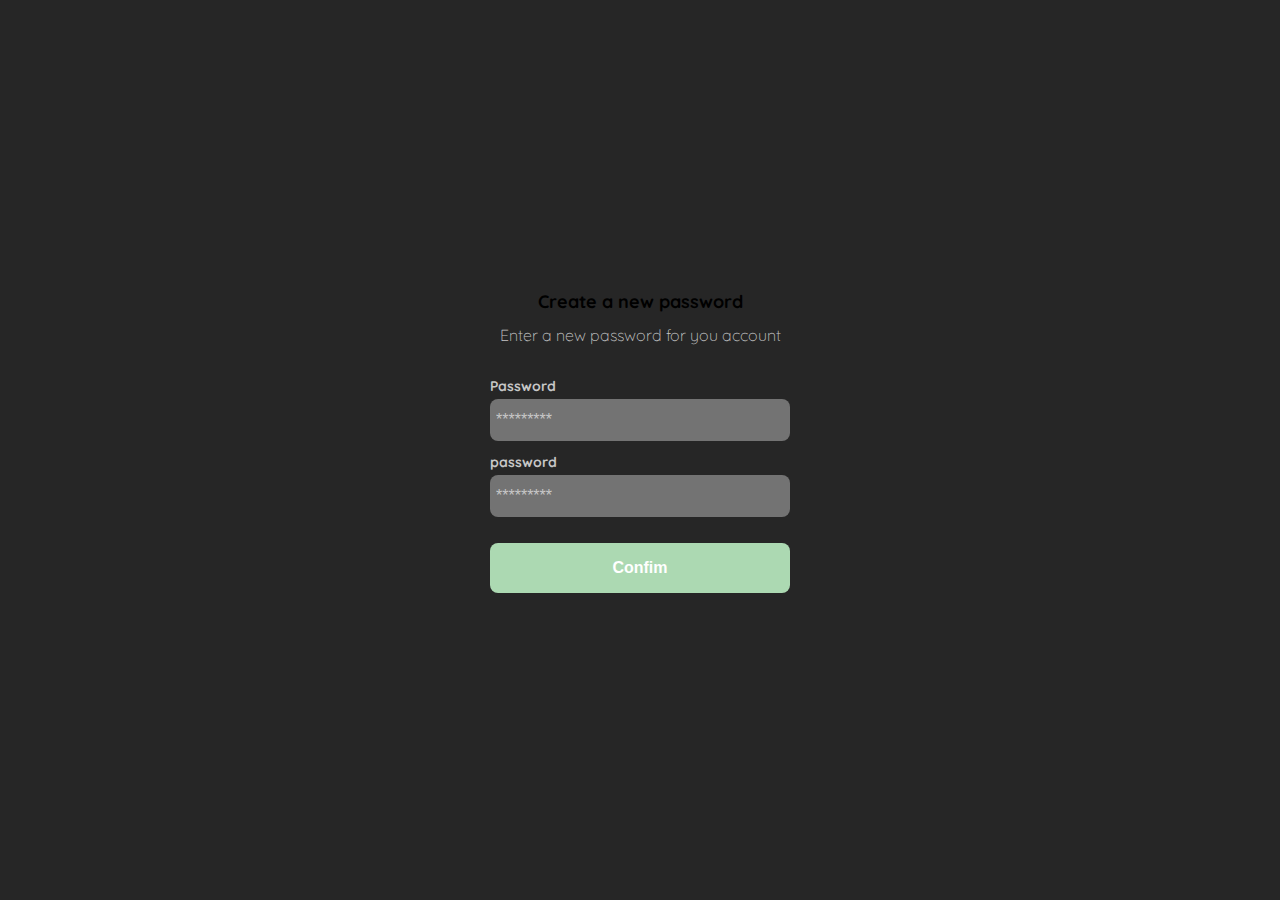
<file: clase1.html>
<!DOCTYPE html>
<html lang="en">
<head>
    <meta charset="UTF-8">
    <meta http-equiv="X-UA-Compatible" content="IE=edge">
    <meta name="viewport" content="width=device-width, initial-scale=1.0">
    <title>Document</title>
    <link rel="preconnect" href="https://fonts.googleapis.com">
    <link rel="preconnect" href="https://fonts.gstatic.com" crossorigin>
    <link href="https://fonts.googleapis.com/css2?family=Quicksand:wght@300;500;700&display=swap" rel="stylesheet">
    <link rel="stylesheet" href="css/clase1.css">
    <link rel="shortcut icon" href="logos/favicon_bota_fora.svg">
</head>
<body>
    <div class="login">
        <div class="form-container">
            <img src="logos/logo_yard_sale.svg" alt="logo" class="logo">
            <h1 class="title">Create a new password</h1>
            <p class="subtitle">Enter a new password for you account</p>
            <form action="" class="form">
                <label for="password" class="label">Password</label>
                <input type="password" id="password" placeholder="*********"  class="input input-password">
                <label for="new-password" class="label">password</label>
                <input type="password" id="new-password" placeholder="*********"  class="input input-password">
                <input type="submit" value="Confim" class="primary-button login-button">
            </form> 
            
        </div>
    </div>
</body>
</html>
</file>
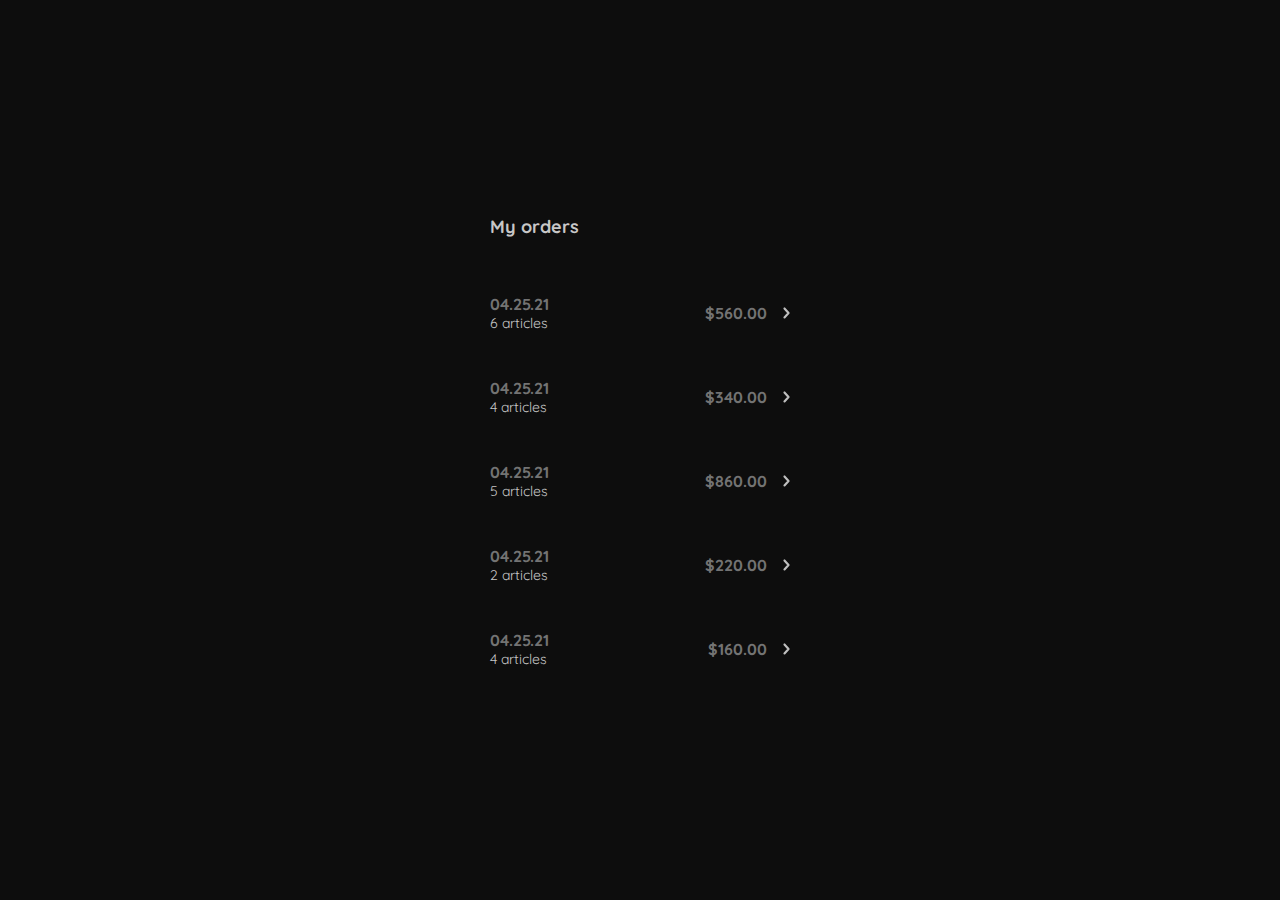
<file: clase10.html>
<!DOCTYPE html>
<html lang="en">
<head>
    <meta charset="UTF-8">
    <meta http-equiv="X-UA-Compatible" content="IE=edge">
    <meta name="viewport" content="width=device-width, initial-scale=1.0">
    <title>Document</title>
    <link rel="preconnect" href="https://fonts.googleapis.com">
    <link rel="preconnect" href="https://fonts.gstatic.com" crossorigin>
    <link href="https://fonts.googleapis.com/css2?family=Quicksand:wght@300;500;700&display=swap" rel="stylesheet">
    <link rel="stylesheet" href="css/clase10.css">
    <link rel="shortcut icon" href="logos/favicon_bota_fora.svg">
</head>
<body>
    <div class="my-order">
        <div class="my-order-container">
            <h1 class="title">My orders</h1>
            <div class="my-order-content">
                <div class="order">
                    <p>
                    <span>04.25.21</span>
                    <span>6 articles</span>
                    </p>
                    <p>$560.00</p>  
                    <img src="icons/flechita.svg" alt="flechita">
                </div>
                <div class="order">
                    <p>
                    <span>04.25.21</span>
                    <span>4 articles</span>
                    </p>
                    <p>$340.00</p>  
                    <img src="icons/flechita.svg" alt="flechita">
                </div>
                <div class="order">
                    <p>
                    <span>04.25.21</span>
                    <span>5 articles</span>
                    </p>
                    <p>$860.00</p>  
                    <img src="icons/flechita.svg" alt="flechita">
                </div>
                <div class="order">
                    <p>
                    <span>04.25.21</span>
                    <span>2 articles</span>
                    </p>
                    <p>$220.00</p>  
                    <img src="icons/flechita.svg" alt="flechita">
                </div>
                <div class="order">
                    <p>
                    <span>04.25.21</span>
                    <span>4 articles</span>
                    </p>
                    <p>$160.00</p>  
                    <img src="icons/flechita.svg" alt="flechita">
                </div>
               
            </div>
           
        </div>
    </div>
</body>
</html>
</file>
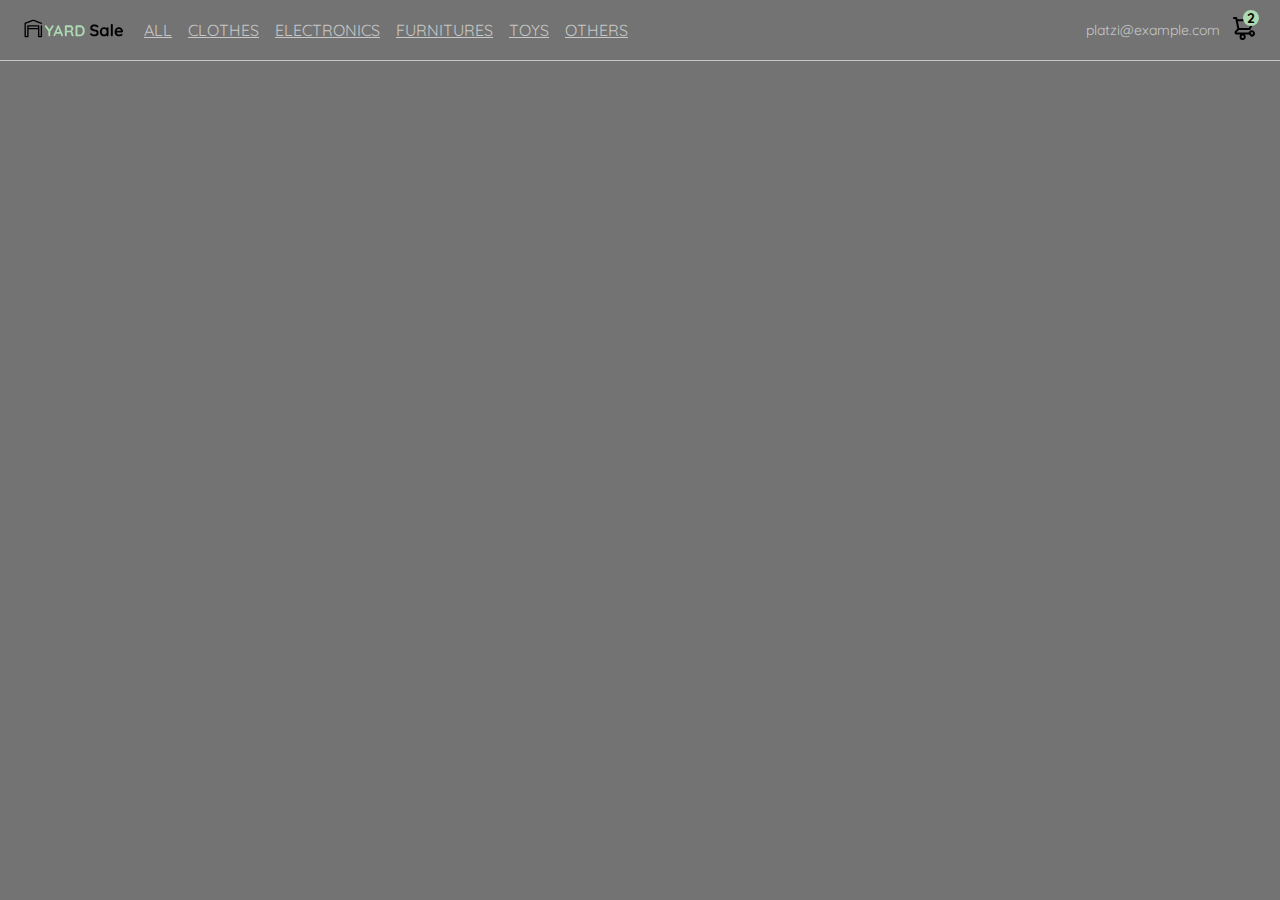
<file: clase11.html>
<!DOCTYPE html>
<html lang="en">
<head>
    <meta charset="UTF-8">
    <meta http-equiv="X-UA-Compatible" content="IE=edge">
    <meta name="viewport" content="width=device-width, initial-scale=1.0">
    <title>Document</title>
    <link rel="preconnect" href="https://fonts.googleapis.com">
    <link rel="preconnect" href="https://fonts.gstatic.com" crossorigin>
    <link href="https://fonts.googleapis.com/css2?family=Quicksand:wght@300;500;700&display=swap" rel="stylesheet">
    <link rel="stylesheet" href="css/clase11.css">
    <link rel="shortcut icon" href="logos/favicon_bota_fora.svg">
</head>
<body>
    <nav>
        <img src="icons/icon_menu.svg" alt="menu" class="menu">
        <div class="navbar-left">
            <img src="logos/logo_yard_sale.svg" alt="logo" class="logo">
            <ul>
                <li>
                    <a href="/">ALL</a>
                </li>
                <li>
                    <a href="/">CLOTHES</a>
                </li>
                <li>
                    <a href="/">ELECTRONICS</a>
                </li>
                <li>
                    <a href="/">FURNITURES</a>
                </li>
                <li>
                    <a href="/">TOYS</a>
                </li>
                <li>
                    <a href="/">OTHERS</a>
                </li>
            </ul>
        </div>
        <div class="navbar-rigth">
            <ul>
                <li class="navbar-email">platzi@example.com</li>
                <li class="navbar-shopping-cart">
                    <img src="icons/icon_shopping_cart.svg" alt="shopping">
                    <div>2</div>
                </li>
                
            </ul>
        </div>
    </nav>
</body>
</html>
</file>
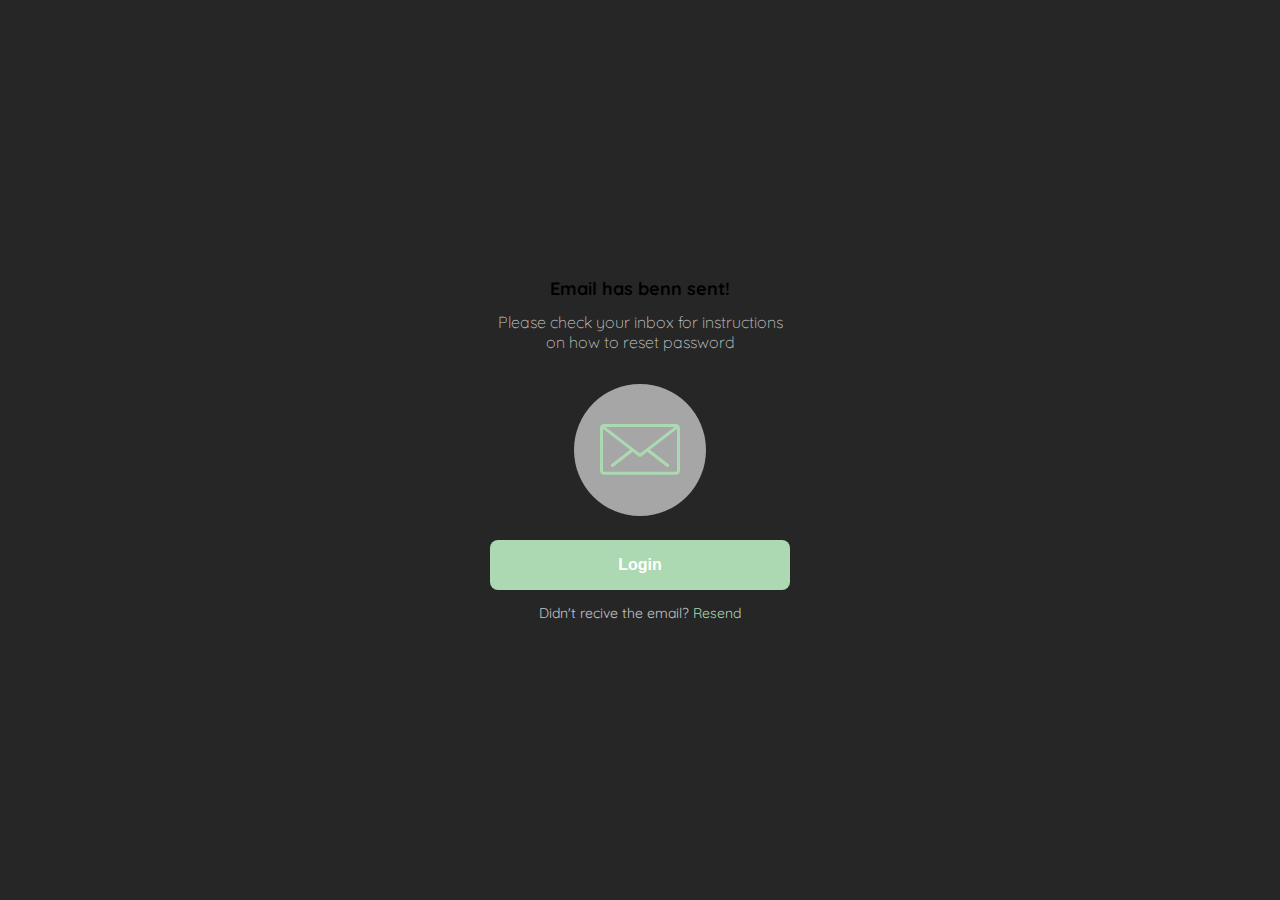
<file: clase2.html>
<!DOCTYPE html>
<html lang="en">
<head>
    <meta charset="UTF-8">
    <meta http-equiv="X-UA-Compatible" content="IE=edge">
    <meta name="viewport" content="width=device-width, initial-scale=1.0">
    <title>Document</title>
    <link rel="preconnect" href="https://fonts.googleapis.com">
    <link rel="preconnect" href="https://fonts.gstatic.com" crossorigin>
    <link href="https://fonts.googleapis.com/css2?family=Quicksand:wght@300;500;700&display=swap" rel="stylesheet">
    <link rel="stylesheet" href="css/clase2.css">
    <link rel="shortcut icon" href="logos/favicon_bota_fora.svg">
</head>
<body>
    <div class="login">
        <div class="form-container">
            <img src="logos/logo_yard_sale.svg" alt="logo" class="logo">
            <h1 class="title">Email has benn sent!</h1>
            <p class="subtitle">Please check your inbox for instructions on 
                how to reset password</p>
            <div class="email-image">
                <img src="icons/email.svg" alt="email">
            </div>
            <button class="primary-button login-button">Login</button>
            <p class="resend">
                <span>Didn't recive the email?</span>
                <a href="/">Resend</a>
            </p>
        </div>
    </div>
</body>
</html>
</file>
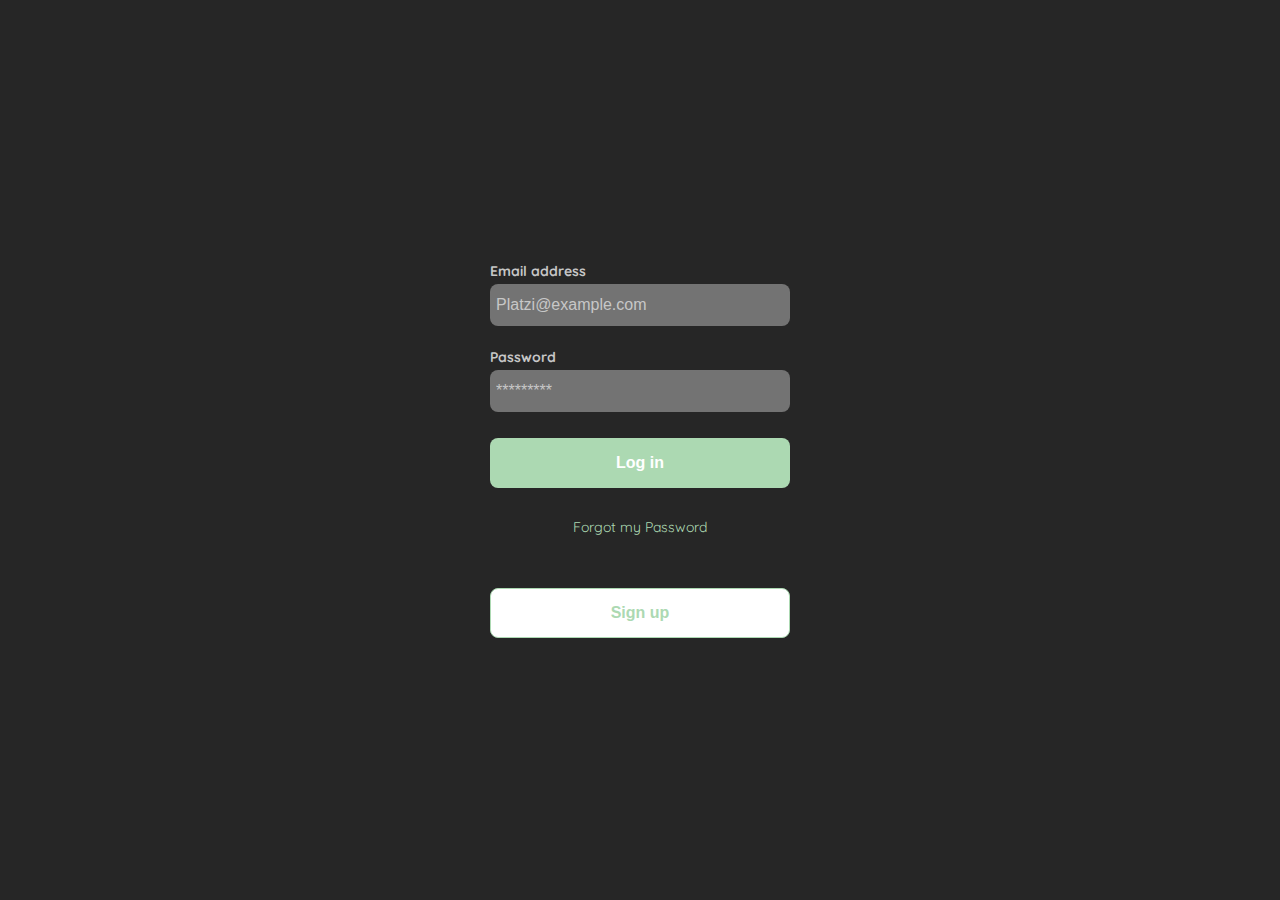
<file: clase3.html>
<!DOCTYPE html>
<html lang="en">
<head>
    <meta charset="UTF-8">
    <meta http-equiv="X-UA-Compatible" content="IE=edge">
    <meta name="viewport" content="width=device-width, initial-scale=1.0">
    <title>Document</title>
    <link rel="preconnect" href="https://fonts.googleapis.com">
    <link rel="preconnect" href="https://fonts.gstatic.com" crossorigin>
    <link href="https://fonts.googleapis.com/css2?family=Quicksand:wght@300;500;700&display=swap" rel="stylesheet">
    <link rel="stylesheet" href="css/clase3.css">
    <link rel="shortcut icon" href="logos/favicon_bota_fora.svg">
</head>
<body>
    <div class="login">
        <div class="form-container">
            <img src="logos/logo_yard_sale.svg" alt="logo" class="logo">
         
            <form action="" class="form">
                <label for="email" class="label">Email address</label>
                <input type="text" id="email" placeholder="Platzi@example.com"  class="input input-email">
                <label for="password" class="label">Password</label>
                <input type="new-password" id="password" placeholder="*********"  class="input input-password">
                <!-- <input type="password" autofill="off" id="password" placeholder="*********" class="input input-password"> -->
                <input type="submit" value="Log in" class="primary-button login-button">
                <a href="/">Forgot my Password</a>
            </form> 
            <button class="secondary-button signup-button">Sign up</button>
        </div>
    </div>
</body>
</html>
</file>
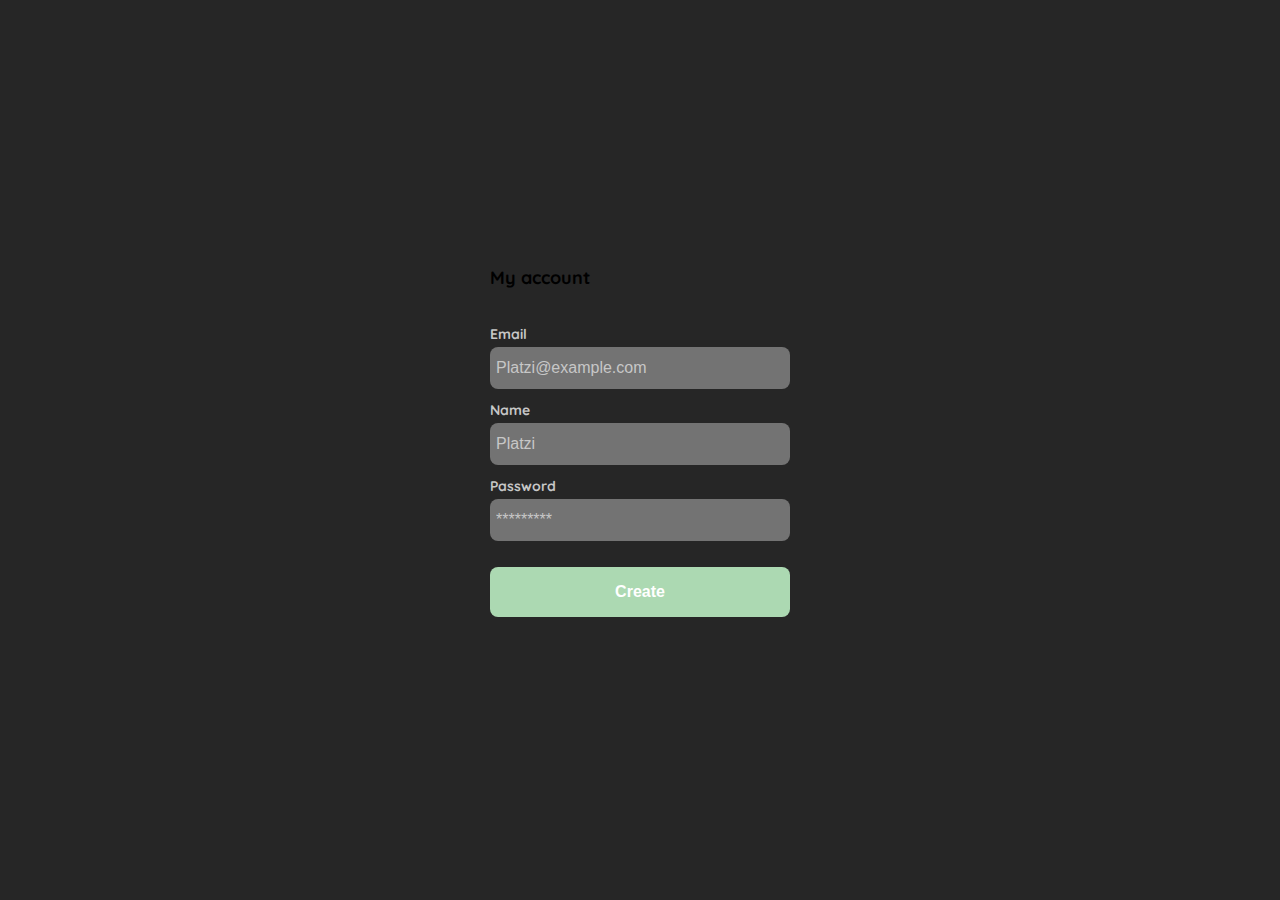
<file: clase4.html>
<!DOCTYPE html>
<html lang="en">
<head>
    <meta charset="UTF-8">
    <meta http-equiv="X-UA-Compatible" content="IE=edge">
    <meta name="viewport" content="width=device-width, initial-scale=1.0">
    <title>Document</title>
    <link rel="preconnect" href="https://fonts.googleapis.com">
    <link rel="preconnect" href="https://fonts.gstatic.com" crossorigin>
    <link href="https://fonts.googleapis.com/css2?family=Quicksand:wght@300;500;700&display=swap" rel="stylesheet">
    <link rel="stylesheet" href="css/clase4.css">
    <link rel="shortcut icon" href="logos/favicon_bota_fora.svg">
</head>
<body>
    <div class="login">
        <div class="form-container">
             <h1 class="title">My account</h1>
       
            <form action="" class="form">
                <div>
                
                <label for="email" class="label">Email</label>
                <input type="text" id="email" placeholder="Platzi@example.com"  class="input input-email">
                <label for="name" class="label">Name</label>
                <input type="text" id="name" placeholder="Platzi" class="input input-name">
                <label for="password" class="label" >Password</label>
                <input type="new-password" id="password"  placeholder="*********"  class="input input-password">
                </div>

                <input type="submit" value="Create" class="primary-button login-button">
                
        </form> 
            
        </div>
    </div>
</body>
</html>
</file>
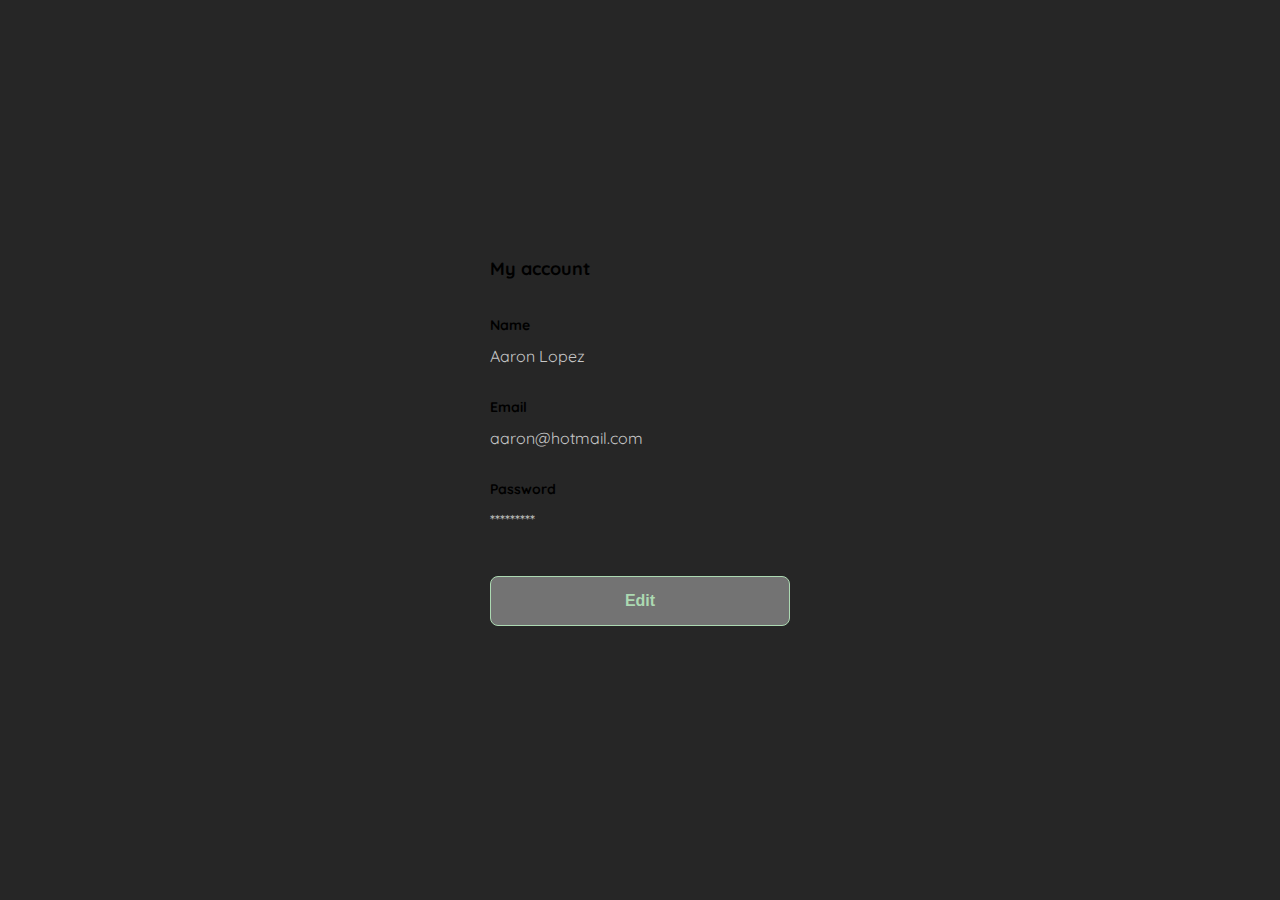
<file: clase5.html>
<!DOCTYPE html>
<html lang="en">
<head>
    <meta charset="UTF-8">
    <meta http-equiv="X-UA-Compatible" content="IE=edge">
    <meta name="viewport" content="width=device-width, initial-scale=1.0">
    <title>Document</title>
    <link rel="preconnect" href="https://fonts.googleapis.com">
    <link rel="preconnect" href="https://fonts.gstatic.com" crossorigin>
    <link href="https://fonts.googleapis.com/css2?family=Quicksand:wght@300;500;700&display=swap" rel="stylesheet">
    <link rel="stylesheet" href="css/clase5.css">
    <link rel="shortcut icon" href="logos/favicon_bota_fora.svg">
</head>
<body>
    <div class="login">
        <div class="form-container">
             <h1 class="title">My account</h1>
       
            <form action="" class="form">
                <div>
                <label for="name" class="label">Name</label>
                <p class="value">Aaron Lopez</p>
                <label for="email" class="label">Email</label>
                <p class="value">aaron@hotmail.com</p>
                <label for="password" class="label">Password</label>
                <p class="value">*********</p>
                </div>

                <input type="submit" value="Edit" class="secondary-button login-button">
                
        </form> 
            
        </div>
    </div>
</body>
</html>
</file>
<file: css/clase1.css>
:root{
    --white: #ffffff;
    --black: #000000;
    --very-ligth-pink: #c7c7c7;
    --text-input-field:#f7f7f7;
    --hospital-green: #acd9b2;
    --sm: 14px;
    --md:  16px;
    --lg: 18px;

}
body{
    margin: 0;
    font-family: 'Quicksand', sans-serif;
    background-color: #262626;
}
.login{
    width: 100%;
    height: 100vh;
    display: grid;
    place-items: center;
}

.form-container{
    display: grid;
    grid-template-rows: auto 1fr auto;
    width: 300px;
}
.logo{
    width: 150px;
    margin-bottom: 48px;
    justify-self: center;
    display: none;
}
.title{
font-size: var(--lg);
margin-bottom: 12px;
text-align: center;
}
.subtitle{
    color: var(--very-ligth-pink);
    font-size: var(--md);
    font-weight: 300;
    margin-top: 0;
    margin-bottom: 32px;
    text-align: center;
}

.form{
    display: flex;
    flex-direction: column;

}

.label{
    font-size: var(--sm);
    font-weight: bold;
    color: var(--very-ligth-pink);
    margin-bottom: 4px;
}
.input{
    background-color: #737373;
    border: none;
    border-radius: 8px;
    height: 30px;
    font-size: var(--md);
    padding: 6px;
    margin-bottom: 12px;
    color: var(--very-ligth-pink);
}
.input::placeholder{
    color: var(--very-ligth-pink);
}
.primary-button{
    background-color: var(--hospital-green);
    border-radius: 8px;
    border: none;
    color: var(--white);
    width: 100%;
    cursor: pointer;
    font-size: var(--md);
    font-weight: bold;
    height: 50px;
  

}   

.login-button{
    margin-top: 14px;
    margin-bottom: 30px;
}

@media(max-width: 640px){
    .logo{
        display: block;
    }
}
</file>
<file: css/clase10.css>
:root{
    --white: #ffffff;
    --black: #000000;
    --very-ligth-pink: #c7c7c7;
    --text-input-field:#f7f7f7;
    --hospital-green: #acd9b2;
    --sm: 14px;
    --md:  16px;
    --lg: 18px;

}

body{
    margin: 0;
    font-family: 'Quicksand', sans-serif;
    background-color: #0D0D0D;

}
.my-order{
    width: 100%;
    height: 100vh;
    display: grid;
    place-items: center;
}

.title{
    font-size: var(--lg);
    margin-bottom: 40px;
    color: var(--very-ligth-pink);
}
.my-order-container{
    display: grid;
    grid-template-rows: auto 1fr auto;
    width: 300px;
}

.my-order-content{
    display: flex;
    flex-direction: column;
}
.order{
    display: grid;
    grid-template-columns: auto 1fr auto;
    gap: 16px;
    align-items: center;
   
    margin-bottom: 14px;
  
}
.order p:nth-child(1){
    display: flex;
    flex-direction: column;
}
.order p span:nth-child(1){
    font-size: var(--md);
    font-weight: bold;
    color: #737373;
}
.order p span:nth-child(2){
    font-size: var(--sm);
    color: var(--very-ligth-pink);

}
.order p:nth-child(2){
    text-align: end;
    font-weight: bold;
    color: #737373;
}
</file>
<file: css/clase11.css>
:root{
    --white: #ffffff;
    --black: #000000;
    --very-ligth-pink: #c7c7c7;
    --text-input-field:#f7f7f7;
    --hospital-green: #acd9b2;
    --sm: 14px;
    --md:  16px;
    --lg: 18px;

}
body{
    margin: 0;
    font-family: 'Quicksand', sans-serif;
    background-color: #737373;

}

.menu{
    display: none;
}

.logo{
    width: 100px;
}

.navbar-left ul,
.navbar-rigth ul{
    padding: 0;
    list-style: none;
    margin: 0;
    display: flex;
    align-items: center;
    height: 60px;
}
nav{
    display: flex;
    justify-content: space-between;
    padding: 0 24px;
    border-bottom: 1px solid var(--very-ligth-pink);
}

.navbar-left{
    display: flex;
  
}
.navbar-left ul{
    margin-left: 12px;
}
.navbar-left ul li a,
.navbar-rigth ul li a{
    text-decoration: nonde;
    color: var(--very-ligth-pink);
    /* border: 1px solid  var(--white); */
    padding: 8px;
    border-radius: 4px;
}

.navbar-left ul li a:hover,
.navbar-rigth ul li a:hover{
   border: 1px solid var(--hospital-green);
   color: var(--hospital-green);
}

.navbar-email{
    color: var(--very-ligth-pink);
    font-size: var(--sm);
    margin-right: 12px;

}
.navbar-shopping-cart{
    position: relative;

}
.navbar-shopping-cart div{
    width: 16px;
    height: 16px;
    background-color: var(--hospital-green);
    border-radius: 50%;
    font-size: var(--sm);
    font-weight: bold;
    position: absolute;
    top: -6px;
    right: -3px;
    display: flex;
    justify-content: center;
    align-items: center;
}

@media (max-width: 640px){
    .menu{
        display: block;

    }
    .navbar-left ul{
        display: none;
    }

    .navbar-email{
        display: none;
    }
}
</file>
<file: css/clase2.css>
:root{
    --white: #ffffff;
    --black: #000000;
    --very-ligth-pink: #c7c7c7;
    --text-input-field:#f7f7f7;
    --hospital-green: #acd9b2;
    --sm: 14px;
    --md:  16px;
    --lg: 18px;

}
body{
    margin: 0;
    font-family: 'Quicksand', sans-serif;
    background-color: #262626;

}
.login{
    width: 100%;
    height: 100vh;
    display: grid;
    place-items: center;
}

.form-container{
    display: grid;
    grid-template-rows: auto 1fr auto;
    width: 300px;
    justify-items: center;
}
.logo{
    width: 150px;
    margin-bottom: 48px;
    justify-self: center;
    display: none;
}
.title{
font-size: var(--lg);
margin-bottom: 12px;
text-align: center;
}
.subtitle{
    color: var(--very-ligth-pink);
    font-size: var(--md);
    font-weight: 300;
    margin-top: 0;
    margin-bottom: 32px;
    text-align: center;
}
.email-image{
    width: 132px;
    height: 132px;
    border-radius: 50%;
    background-color: #A6A6A6;
    display: flex;
    justify-content: center;
    align-items: center;
    margin-bottom: 24px;
}
.email-image img{
    width: 80px;
}
.resend{
    font-size: var(--sm);

}
.resend span{
    color: var(--very-ligth-pink);

}
.resend a{
    color: var(--hospital-green);
    text-decoration: none;

}
.primary-button{
    background-color: var(--hospital-green);
    border-radius: 8px;
    border: none;
    color: var(--white);
    width: 100%;
    cursor: pointer;
    font-size: var(--md);
    font-weight: bold;
    height: 50px;
}

.login-buttom{
    margin-top: 14px;
    margin-bottom: 30px;
}

@media(max-width: 640px){
    .logo{
        display: block;
    }
}
</file>
<file: css/clase3.css>
:root{
    --white: #ffffff;
    --black: #000000;
    --very-ligth-pink: #c7c7c7;
    --text-input-field:#f7f7f7;
    --hospital-green: #acd9b2;
    --sm: 14px;
    --md:  16px;
    --lg: 18px;

}
body{
    margin: 0;
    font-family: 'Quicksand', sans-serif;
    background-color: #262626;
}
.login{
    width: 100%;
    height: 100vh;
    display: grid;
    place-items: center;
}

.form-container{
    display: grid;
    grid-template-rows: auto 1fr auto;
    width: 300px;
}
.logo{
    width: 150px;
    margin-bottom: 48px;
    justify-self: center;
    display: none;
}


.form{
    display: flex;
    flex-direction: column;

}

.form a{
    color: var(--hospital-green);
    font-size: var(--sm);
    text-align: center;
    text-decoration: none;
    margin-bottom: 52px;

}
.label{
    font-size: var(--sm);
    font-weight: bold;
    margin-bottom: 4px;
    color: var(--very-ligth-pink);
}
.input{
    background-color: #737373 ;
    border: none;
    border-radius: 8px;
    height: 30px;
    font-size: var(--md);
    padding: 6px;
    margin-bottom: 12px;
    color: var(--very-ligth-pink) ;
    
}


/* .input-password{
    background-color: #737373 !important;
    color: var(--very-ligth-pink);
} */
/* .input-password::placeholder{
    color: var(--very-ligth-pink);

}  */
.input::placeholder{
    color:  var(--very-ligth-pink);
}

.input-email{
    margin-bottom: 22px;
}
.primary-button{
    background-color: var(--hospital-green);
    border-radius: 8px;
    border: none;
    color: var(--white);
    width: 100%;
    cursor: pointer;
    font-size: var(--md);
    font-weight: bold;
    height: 50px;
}

.secondary-button{
    background-color: var(--white);
    border-radius: 8px;
    border: 1px solid var(--hospital-green);
    color: var(--hospital-green);
    width: 100%;
    cursor: pointer;
    font-size: var(--md);
    font-weight: bold;
    height: 50px;
}

.login-button{
    margin-top: 14px;
    margin-bottom: 30px;
}

@media(max-width: 640px){
    .logo{
        display: block;
    }
    .secondary-button{
        position: absolute;
        width: 300px;
        bottom: 0;
        margin-bottom: 24px;
    }
}
</file>
<file: css/clase4.css>
:root{
    --white: #ffffff;
    --black: #000000;
    --very-ligth-pink: #c7c7c7;
    --text-input-field:#f7f7f7;
    --hospital-green: #acd9b2;
    --sm: 14px;
    --md:  16px;
    --lg: 18px;

}
body{
    margin: 0;
    font-family: 'Quicksand', sans-serif;
    background-color: #262626;
}
.login{
    width: 100%;
    height: 100vh;
    display: grid;
    place-items: center;
}

.form-container{
    display: grid;
    grid-template-rows: auto 1fr auto;
    width: 300px;
}
.logo{
    width: 150px;
    margin-bottom: 48px;
    justify-self: center;
    display: none;
}
.title{
font-size: var(--lg);
margin-bottom: 36px;
text-align: start;
}


.form{
    display: flex;
    flex-direction: column;

}
.form div{
    display: flex;
    flex-direction: column;
}
.label{
    font-size: var(--sm);
    font-weight: bold;
    margin-bottom: 4px;
    color: var(--very-ligth-pink);
}
.input{
    background-color: #737373;
    border: none;
    border-radius: 8px;
    height: 30px;
    font-size: var(--md);
    padding: 6px;
    margin-bottom: 12px;
    color: var(--very-ligth-pink);
}
.input::placeholder{
    color: var(--very-ligth-pink);
}
.input-name, .input-email,
.input-password{
    margin-bottom: 12px;
    padding: auto;
}

.primary-button{
    background-color: var(--hospital-green);
    border-radius: 8px;
    border: none;
    color: var(--white);
    width: 100%;
    cursor: pointer;
    font-size: var(--md);
    font-weight: bold;
    height: 50px;
}

.login-button{
    margin-top: 14px;
    margin-bottom: 30px;
}

@media(max-width: 640px){
    .form-container{
        height: 100%;
    }
    .form{
        height: 100%;
        justify-content: space-between;

    
    }

}
</file>
<file: css/clase5.css>
:root{
    --white: #ffffff;
    --black: #000000;
    --very-ligth-pink: #c7c7c7;
    --text-input-field:#f7f7f7;
    --hospital-green: #acd9b2;
    --sm: 14px;
    --md:  16px;
    --lg: 18px;

}
body{
    margin: 0;
    font-family: 'Quicksand', sans-serif;
    background-color: #262626;
    
}
.login{
    width: 100%;
    height: 100vh;
    display: grid;
    place-items: center;
}

.form-container{
    display: grid;
    grid-template-rows: auto 1fr auto;
    width: 300px;
}
.logo{
    width: 150px;
    margin-bottom: 48px;
    justify-self: center;
    display: none;
}
.title{
    font-size: var(--lg);
    margin-bottom: 36px;
    text-align: start;
}


.form{
    display: flex;
    flex-direction: column;

}
.form div{
    display: flex;
    flex-direction: column;
}
.label{
    font-size: var(--sm);
    font-weight: bold;
    margin-bottom: 4px;
}

.value{
    color: var(--very-ligth-pink);
    font-size: var(--md);
    margin: 8px 0 32px 0;
}

.secondary-button{
    background-color: #737373;
    border-radius: 8px;
    border: 1px solid var(--hospital-green);
    color: var(--hospital-green);
    width: 100%;
    cursor: pointer;
    font-size: var(--md);
    font-weight: bold;
    height: 50px;
}

.login-button{
    margin-top: 14px;
    margin-bottom: 30px;
}

@media(max-width: 640px){
    .form-container{
        height: 100%;
    }
    .form{
        height: 100%;
        justify-content: space-between;

    
    }

}
</file>
